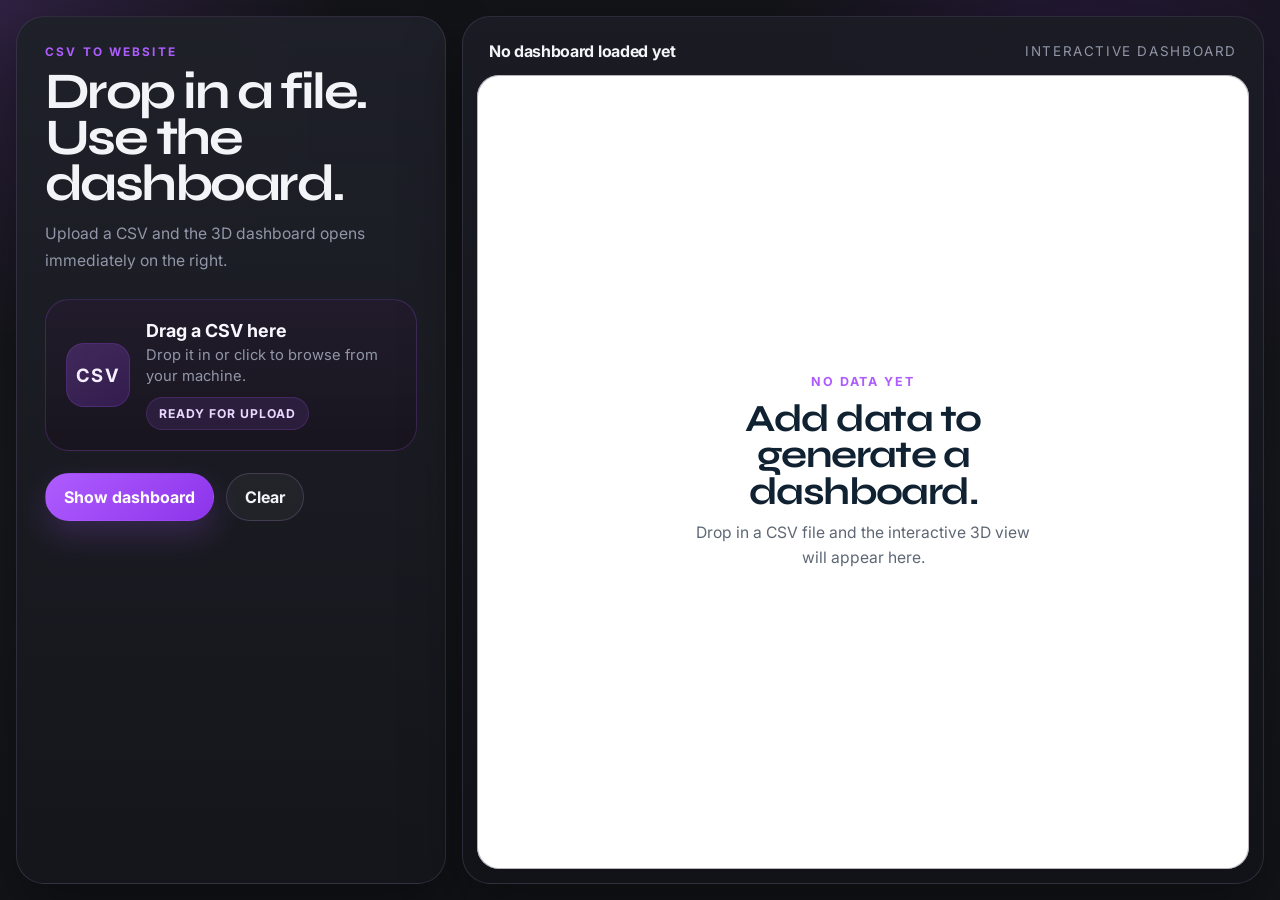
<file: templates/index.html>
<!DOCTYPE html>
<html lang="en">
<head>
  <meta charset="utf-8" />
  <meta name="viewport" content="width=device-width, initial-scale=1" />
  <title>CSV 3D Dashboard</title>
  <link rel="icon" type="image/png" href="/static/favicon.png" />
  <link rel="preconnect" href="https://fonts.googleapis.com" />
  <link rel="preconnect" href="https://fonts.gstatic.com" crossorigin />
  <link
    href="https://fonts.googleapis.com/css2?family=Syne:wght@600;700;800&family=Inter:wght@400;500;600;700&display=swap"
    rel="stylesheet"
  />
  <style>
    :root {
      --bg: #131418;
      --paper: rgba(29, 31, 39, 0.78);
      --panel: rgba(24, 26, 33, 0.9);
      --panel-strong: rgba(19, 20, 24, 0.96);
      --ink: #f3f4f7;
      --muted: #9197a8;
      --line: rgba(86, 74, 104, 0.42);
      --accent: #ae5cff;
      --accent-2: #8d34ea;
      --accent-3: #ffffff;
      --shadow: 0 24px 60px rgba(0, 0, 0, 0.38);
    }

    * {
      box-sizing: border-box;
    }

    body {
      margin: 0;
      min-height: 100vh;
      min-height: 100dvh;
      overflow: hidden;
      font-family: "Inter", "Segoe UI Variable", "Segoe UI", sans-serif;
      color: var(--ink);
      background:
        radial-gradient(circle at top left, rgba(174, 92, 255, 0.18), transparent 22%),
        radial-gradient(circle at 85% 10%, rgba(141, 52, 234, 0.16), transparent 24%),
        linear-gradient(180deg, #131418 0%, #17181d 55%, #131418 100%);
    }

    .shell {
      width: 100%;
      min-height: 100vh;
      min-height: 100dvh;
      padding: 16px;
      display: grid;
      grid-template-columns: minmax(360px, 430px) minmax(0, 1fr);
      gap: 16px;
      align-items: stretch;
    }

    .panel,
    .viewer {
      background: var(--paper);
      backdrop-filter: blur(14px);
      border: 1px solid var(--line);
      border-radius: 28px;
      box-shadow: var(--shadow);
      min-height: 0;
    }

    .panel {
      padding: 28px;
      height: calc(100vh - 32px);
      height: calc(100dvh - 32px);
      display: flex;
      flex-direction: column;
      overflow: auto;
      background:
        linear-gradient(180deg, rgba(31, 33, 41, 0.96), rgba(21, 22, 28, 0.94));
    }

    .eyebrow {
      font-size: 0.74rem;
      letter-spacing: 0.18em;
      text-transform: uppercase;
      color: var(--accent);
      margin-bottom: 10px;
      font-weight: 700;
    }

    h1 {
      margin: 0;
      font-size: clamp(2.2rem, 4vw, 3.6rem);
      line-height: 0.9;
      font-weight: 700;
      letter-spacing: -0.05em;
      max-width: 10ch;
      font-family: "Syne", "Inter", sans-serif;
    }

    .lede {
      margin: 14px 0 24px;
      color: var(--muted);
      line-height: 1.7;
      font-size: 0.98rem;
      max-width: 44ch;
    }

    .dropzone {
      border: 1px solid rgba(174, 92, 255, 0.22);
      border-radius: 24px;
      padding: 20px;
      background:
        linear-gradient(180deg, rgba(34, 28, 44, 0.94), rgba(24, 21, 31, 0.98));
      text-align: left;
      transition: border-color 160ms ease, transform 160ms ease, background 160ms ease, box-shadow 160ms ease;
      cursor: pointer;
      display: grid;
      grid-template-columns: 64px minmax(0, 1fr);
      gap: 16px;
      align-items: center;
    }

    .dropzone.dragover {
      border-color: var(--accent);
      background: linear-gradient(180deg, rgba(47, 31, 67, 0.98), rgba(28, 23, 39, 0.98));
      transform: translateY(-2px);
      box-shadow: inset 0 0 0 1px rgba(174, 92, 255, 0.28), 0 18px 36px rgba(0, 0, 0, 0.34);
    }

    .dropzone-badge {
      width: 64px;
      height: 64px;
      border-radius: 18px;
      display: grid;
      place-items: center;
      background: linear-gradient(135deg, rgba(174, 92, 255, 0.24), rgba(141, 52, 234, 0.22));
      color: #f6efff;
      font-size: 1.15rem;
      font-weight: 700;
      flex-shrink: 0;
      letter-spacing: 0.08em;
      border: 1px solid rgba(174, 92, 255, 0.18);
    }

    .dropzone-copy {
      min-width: 0;
    }

    .dropzone strong {
      display: block;
      font-size: 1.12rem;
      margin-bottom: 4px;
      white-space: nowrap;
      overflow: hidden;
      text-overflow: ellipsis;
      color: #faf8ff;
    }

    .dropzone span {
      color: var(--muted);
      font-size: 0.92rem;
      display: block;
      line-height: 1.45;
    }

    .dropzone-hint {
      margin-top: 10px;
      display: inline-flex;
      align-items: center;
      gap: 8px;
      padding: 8px 12px;
      border-radius: 999px;
      background: rgba(174, 92, 255, 0.12);
      color: #ead6ff;
      font-size: 0.76rem;
      font-weight: 700;
      letter-spacing: 0.08em;
      text-transform: uppercase;
      border: 1px solid rgba(174, 92, 255, 0.18);
    }

    .field {
      margin-top: 18px;
    }

    .field label {
      display: block;
      margin-bottom: 8px;
      font-size: 0.76rem;
      font-weight: 700;
      color: var(--accent);
      text-transform: uppercase;
      letter-spacing: 0.14em;
    }

    .field input {
      width: 100%;
      border: 1px solid rgba(86, 74, 104, 0.7);
      border-radius: 16px;
      padding: 14px 16px;
      font: inherit;
      background: rgba(16, 17, 22, 0.78);
      color: var(--ink);
      outline: none;
      transition: border-color 160ms ease, box-shadow 160ms ease, background 160ms ease;
    }

    .field input:focus {
      border-color: rgba(174, 92, 255, 0.48);
      box-shadow: 0 0 0 4px rgba(174, 92, 255, 0.12);
      background: rgba(19, 20, 27, 0.94);
    }

    .field input::placeholder {
      color: rgba(152, 173, 191, 0.7);
    }

    input[type="range"] {
      accent-color: var(--accent);
    }

    .actions {
      display: flex;
      gap: 12px;
      margin-top: 22px;
      flex-wrap: wrap;
    }

    button {
      appearance: none;
      border: 1px solid transparent;
      border-radius: 999px;
      padding: 13px 18px;
      font: inherit;
      font-weight: 700;
      cursor: pointer;
      transition: transform 160ms ease, box-shadow 160ms ease, border-color 160ms ease, background 160ms ease;
    }

    button:hover {
      transform: translateY(-1px);
    }

    .primary {
      background: linear-gradient(135deg, var(--accent), var(--accent-2));
      color: #fff;
      box-shadow: 0 14px 32px rgba(174, 92, 255, 0.2);
    }

    .secondary {
      background: rgba(255, 255, 255, 0.04);
      color: var(--ink);
      border-color: rgba(86, 74, 104, 0.64);
    }

    .meta,
    .error {
      margin-top: 18px;
      padding: 14px 16px;
      border-radius: 16px;
      font-size: 0.95rem;
      line-height: 1.5;
    }

    .meta {
      background: rgba(174, 92, 255, 0.08);
      color: #ead6ff;
      display: none;
      border: 1px solid rgba(174, 92, 255, 0.16);
    }

    .error {
      background: rgba(239, 68, 68, 0.1);
      color: #fecaca;
      display: none;
      border: 1px solid rgba(239, 68, 68, 0.14);
    }

    .viewer {
      padding: 14px;
      height: calc(100vh - 32px);
      height: calc(100dvh - 32px);
      display: grid;
      grid-template-rows: auto 1fr;
      gap: 12px;
      overflow: hidden;
      background:
        linear-gradient(180deg, rgba(27, 28, 36, 0.94), rgba(18, 19, 24, 0.98));
    }

    .viewer-header {
      display: flex;
      justify-content: space-between;
      gap: 12px;
      align-items: center;
      padding: 10px 12px 2px;
    }

    .viewer-title {
      font-size: 1rem;
      font-weight: 700;
      letter-spacing: -0.02em;
    }

    .viewer-note {
      color: var(--muted);
      font-size: 0.84rem;
      text-transform: uppercase;
      letter-spacing: 0.12em;
    }

    iframe {
      width: 100%;
      height: 100%;
      border: 1px solid rgba(86, 74, 104, 0.42);
      border-radius: 22px;
      background: #fff;
    }

    .viewer-stage {
      position: relative;
      min-height: 0;
    }

    .empty-state {
      position: absolute;
      inset: 0;
      display: grid;
      place-items: center;
      text-align: center;
      padding: 32px;
      border: 1px solid rgba(86, 74, 104, 0.42);
      border-radius: 22px;
      background: #fff;
      color: #102132;
    }

    .empty-state.hidden {
      display: none;
    }

    .empty-state-inner {
      max-width: 360px;
    }

    .empty-state-kicker {
      margin-bottom: 12px;
      color: var(--accent);
      font-size: 0.78rem;
      font-weight: 700;
      letter-spacing: 0.16em;
      text-transform: uppercase;
    }

    .empty-state-title {
      margin: 0 0 10px;
      font-family: "Syne", "Inter", sans-serif;
      font-size: clamp(1.8rem, 3vw, 2.4rem);
      line-height: 0.95;
      letter-spacing: -0.04em;
    }

    .empty-state-copy {
      margin: 0;
      color: #5e6875;
      line-height: 1.6;
      font-size: 0.98rem;
    }

    input[type="file"] {
      display: none;
    }

    @media (max-width: 980px) {
      body {
        overflow: auto;
      }

      .shell {
        grid-template-columns: 1fr;
        min-height: auto;
        padding: 12px;
      }

      .panel {
        height: auto;
        overflow: visible;
      }

      .viewer {
        height: auto;
        min-height: 65vh;
      }

      iframe {
        min-height: 65vh;
        height: 65vh;
      }

      .dropzone {
        grid-template-columns: 1fr;
        text-align: center;
      }

      .dropzone strong {
        white-space: normal;
      }
    }
  </style>
</head>
<body>
  <div class="shell">
    <section class="panel">
      <div class="eyebrow">CSV to Website</div>
      <h1>Drop in a file. Use the dashboard.</h1>
      <p class="lede">
        Upload a CSV and the 3D dashboard opens immediately on the right.
      </p>

      <form id="upload-form">
        <input id="csv-file" name="csv_file" type="file" accept=".csv,text/csv" />
        <label class="dropzone" id="dropzone" for="csv-file">
          <div class="dropzone-badge">CSV</div>
          <div class="dropzone-copy">
            <strong id="dropzone-title">Drag a CSV here</strong>
            <span id="dropzone-subtitle">Drop it in or click to browse from your machine.</span>
            <div class="dropzone-hint">Ready for upload</div>
          </div>
        </label>

        <div class="actions">
          <button class="primary" type="submit">Show dashboard</button>
          <button class="secondary" id="clear-button" type="button">Clear</button>
        </div>
      </form>

      <div class="meta" id="meta"></div>
      <div class="error" id="error"></div>
    </section>

    <section class="viewer">
      <div class="viewer-header">
        <div class="viewer-title" id="viewer-title">No dashboard loaded yet</div>
        <div class="viewer-note">Interactive dashboard</div>
      </div>
      <div class="viewer-stage">
        <div class="empty-state" id="empty-state">
          <div class="empty-state-inner">
            <div class="empty-state-kicker">No Data Yet</div>
            <h2 class="empty-state-title">Add data to generate a dashboard.</h2>
            <p class="empty-state-copy">
              Drop in a CSV file and the interactive 3D view will appear here.
            </p>
          </div>
        </div>
        <iframe id="dashboard-frame" title="Dashboard preview"></iframe>
      </div>
    </section>
  </div>

  <script>
    const form = document.getElementById("upload-form");
    const fileInput = document.getElementById("csv-file");
    const dropzone = document.getElementById("dropzone");
    const dropzoneTitle = document.getElementById("dropzone-title");
    const dropzoneSubtitle = document.getElementById("dropzone-subtitle");
    const frame = document.getElementById("dashboard-frame");
    const meta = document.getElementById("meta");
    const error = document.getElementById("error");
    const viewerTitle = document.getElementById("viewer-title");
    const clearButton = document.getElementById("clear-button");
    const emptyState = document.getElementById("empty-state");

    function setSelectedFile(file) {
      if (!file) {
        dropzoneTitle.textContent = "Drag a CSV here";
        dropzoneSubtitle.textContent = "or click to choose a file";
        return;
      }

      dropzoneTitle.textContent = file.name;
      dropzoneSubtitle.textContent = `${(file.size / 1024).toFixed(1)} KB selected`;
    }

    function showError(message) {
      error.textContent = message;
      error.style.display = "block";
    }

    function clearError() {
      error.textContent = "";
      error.style.display = "none";
    }

    function showMeta(message) {
      meta.textContent = message;
      meta.style.display = "block";
    }

    function clearMeta() {
      meta.textContent = "";
      meta.style.display = "none";
    }

    ["dragenter", "dragover"].forEach((eventName) => {
      dropzone.addEventListener(eventName, (event) => {
        event.preventDefault();
        dropzone.classList.add("dragover");
      });
    });

    ["dragleave", "drop"].forEach((eventName) => {
      dropzone.addEventListener(eventName, (event) => {
        event.preventDefault();
        dropzone.classList.remove("dragover");
      });
    });

    dropzone.addEventListener("drop", (event) => {
      const [file] = event.dataTransfer.files;
      if (!file) {
        return;
      }

      const dataTransfer = new DataTransfer();
      dataTransfer.items.add(file);
      fileInput.files = dataTransfer.files;
      setSelectedFile(file);
    });

    fileInput.addEventListener("change", () => {
      setSelectedFile(fileInput.files[0]);
    });

    clearButton.addEventListener("click", () => {
      form.reset();
      frame.srcdoc = "";
      viewerTitle.textContent = "No dashboard loaded yet";
      emptyState.classList.remove("hidden");
      setSelectedFile(null);
      clearMeta();
      clearError();
    });

    form.addEventListener("submit", async (event) => {
      event.preventDefault();
      clearError();

      const file = fileInput.files[0];
      if (!file) {
        showError("Choose a CSV file first.");
        return;
      }

      const formData = new FormData(form);
      viewerTitle.textContent = "Building dashboard...";

      try {
        const response = await fetch("/dashboard", {
          method: "POST",
          body: formData,
        });
        const payload = await response.json();

        if (!response.ok) {
          throw new Error(payload.error || "Upload failed.");
        }

        frame.srcdoc = payload.html;
        viewerTitle.textContent = payload.title;
        emptyState.classList.add("hidden");
        showMeta(`${payload.rows.toLocaleString()} rows across ${payload.columns.toLocaleString()} columns loaded.`);
      } catch (err) {
        viewerTitle.textContent = "No dashboard loaded yet";
        emptyState.classList.remove("hidden");
        showError(err.message);
      }
    });
  </script>
</body>
</html>
</file>
